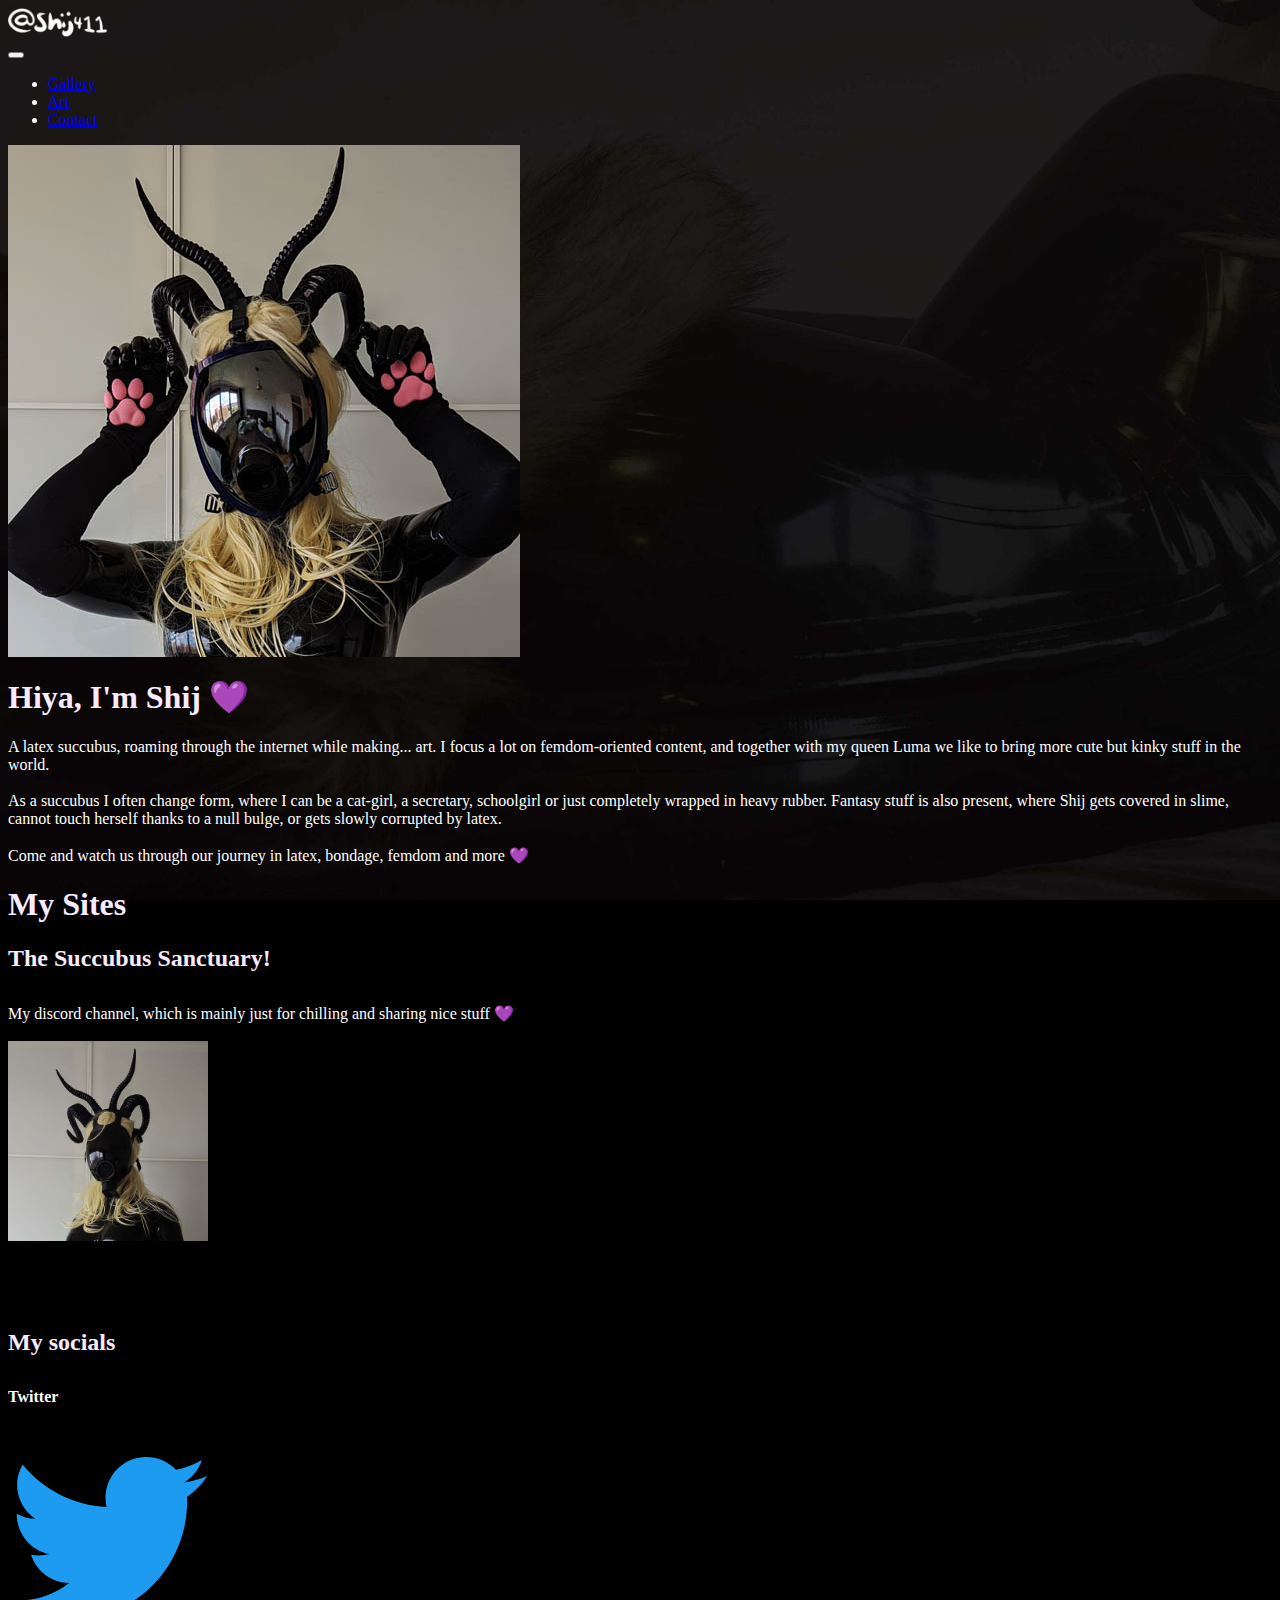
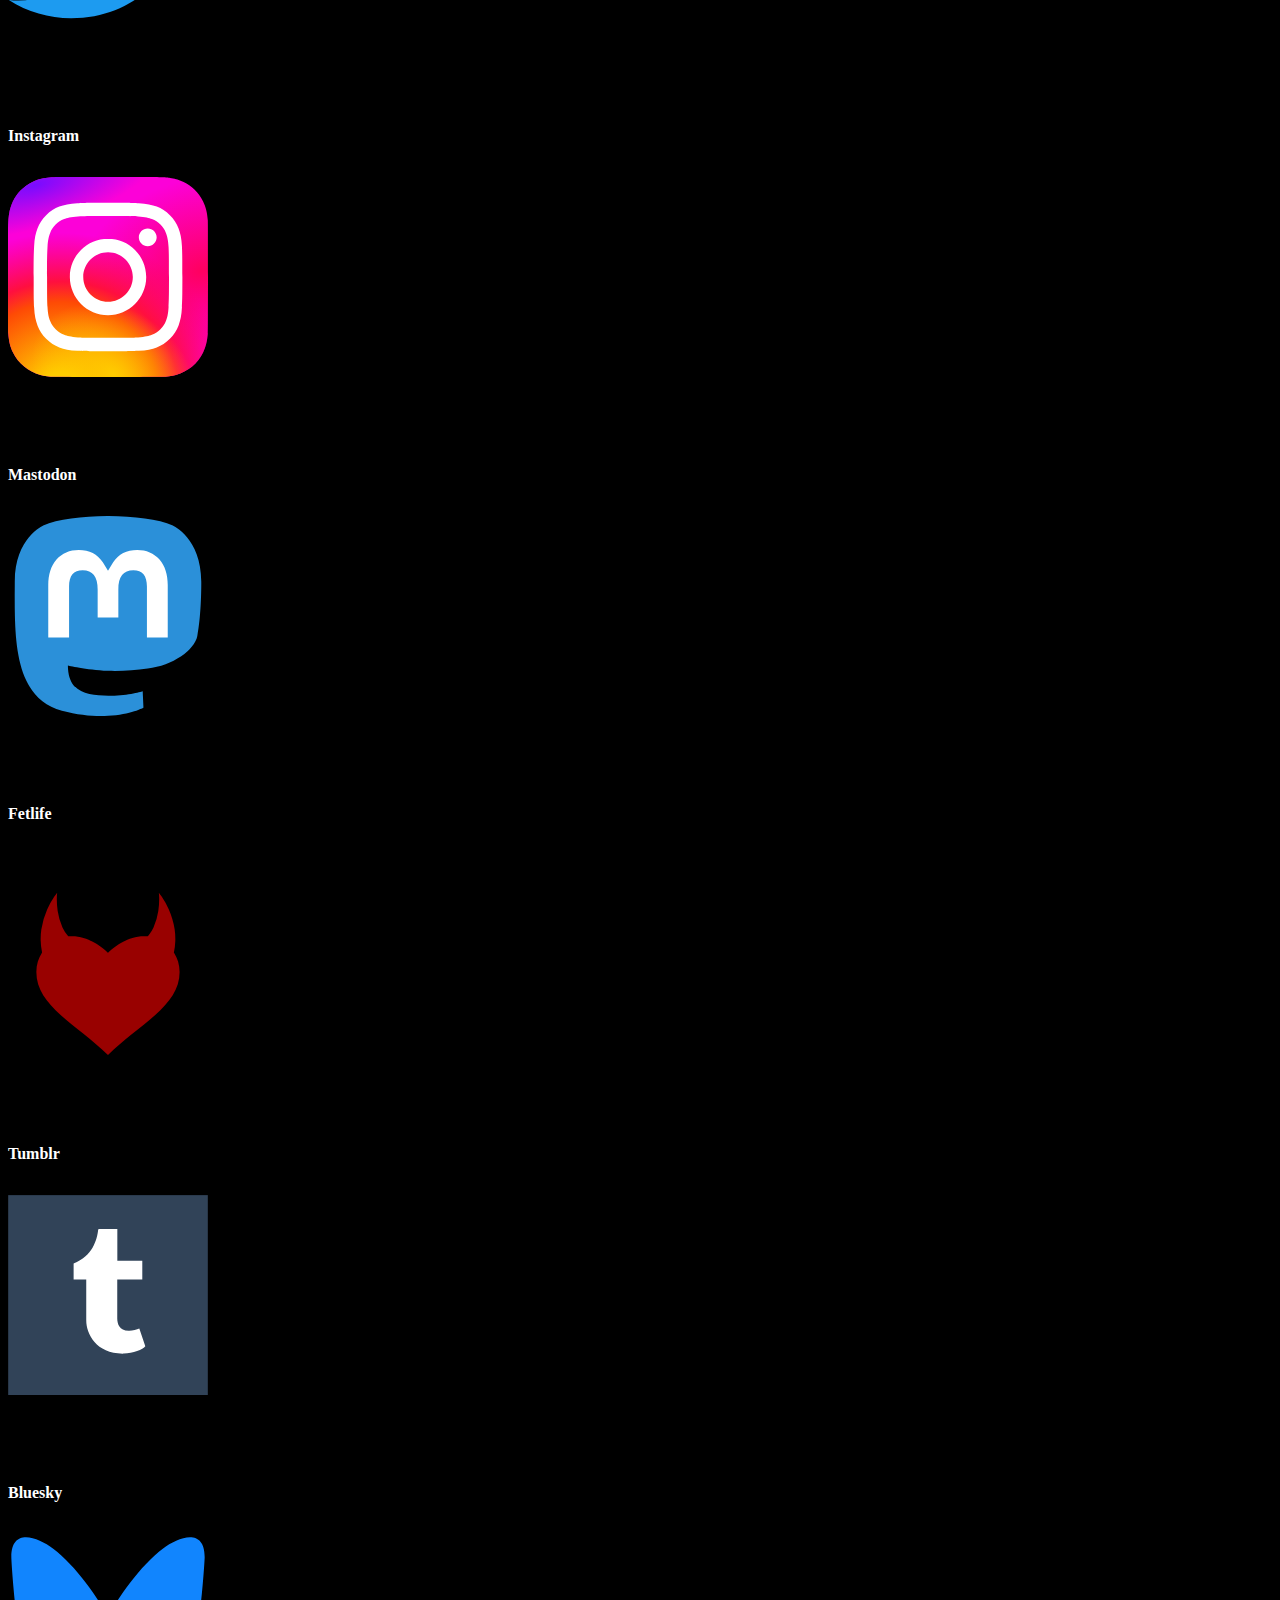
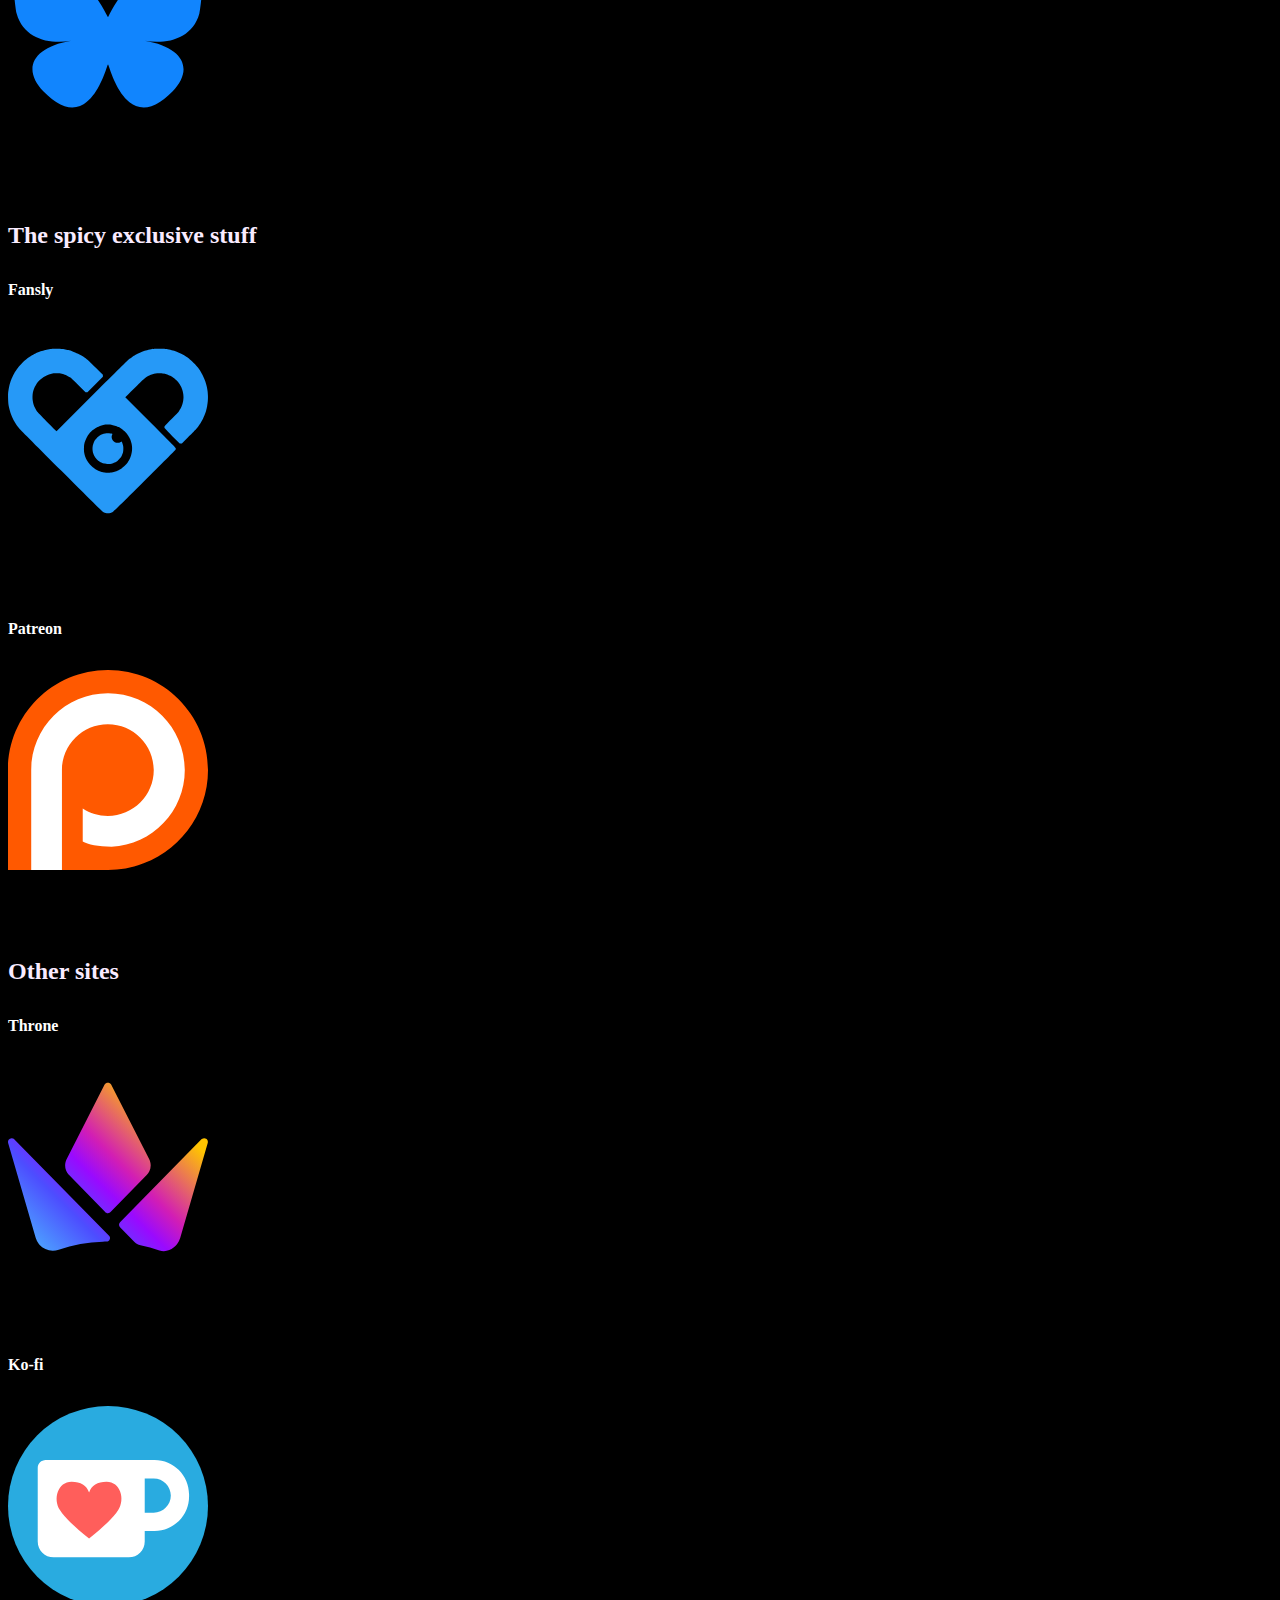
<file: index.html>
<!DOCTYPE html>
<html lang="en">

<head>
    <link href="https://cdn.jsdelivr.net/npm/bootstrap@5.2.3/dist/css/bootstrap.min.css" rel="stylesheet"
          integrity="sha384-rbsA2VBKQhggwzxH7pPCaAqO46MgnOM80zW1RWuH61DGLwZJEdK2Kadq2F9CUG65" crossorigin="anonymous">

    <link rel="stylesheet" href="Shij.css">

    <meta charset="UTF-8">
    <meta http-equiv="X-UA-Compatible" content="IE=edge">
    <meta name="viewport" content="width=device-width, initial-scale=1.0">

    <title>Shij411</title>
    <link rel="icon" type="image/x-icon" href="/logos/black_heart.ico">

</head>


<body>
<script src="https://cdn.jsdelivr.net/npm/bootstrap@5.2.3/dist/js/bootstrap.bundle.min.js"
        integrity="sha384-kenU1KFdBIe4zVF0s0G1M5b4hcpxyD9F7jL+jjXkk+Q2h455rYXK/7HAuoJl+0I4"
        crossorigin="anonymous"></script>

<nav class="navbar navbar-dark navbar-expand-lg bg-dark ">
    <script src="banner.js"></script>
</nav>

<div class="container my-4 ">
    <div class="row justify-content-center">
        <div class="col-lg mb-lg-4">
            <img src="images/avatar2.jpg" class="img-fluid" alt="" srcset="">
        </div>
        <div class="col-lg mx-2 align-self-center">
            <div class="my-3">
                <h1 class="text-center">Hiya, I'm Shij 💜</h1>
                <p>A latex succubus, roaming through the internet while making... art. I focus a lot on femdom-oriented
                    content, and together with my queen Luma we like to bring more cute but kinky stuff in the world.
                    <br><br>
                    As a succubus I often change form, where I can be a cat-girl, a secretary, schoolgirl or just
                    completely wrapped in heavy rubber. Fantasy stuff is also present, where Shij gets covered in slime,
                    cannot touch herself thanks to a null bulge, or gets slowly corrupted by latex.
                    <br><br>
                    Come and watch us through our journey in latex, bondage, femdom and more 💜
                </p>
            </div>
        </div>
    </div>
</div>

<!-- Inside the container created above -->
<div class="container my-4">
    <div class="text-center mb-4">
        <h1>My Sites</h1>
    </div>


    <!-- Other sites -->
    <div class="row ">
        <div class="col">
            <div class="text-center">
                <h2>The Succubus Sanctuary!</h2>
            </div>
        </div>
    </div>
    <div class="row ">
        <!-- CuriousCat -->
        <div class="col">
            <div class="text-center">
                My discord channel, which is mainly just for chilling and sharing nice stuff 💜
                <br>
                <br>
                <a href="https://discord.gg/SXWU5YDfgE"><img src="images/avatar.jpg" class="img200" alt="" srcset=""></a>
            </div>
        </div>
    </div>

    <!-- Socials -->
    <div class="row ">
        <div class="col">
            <div class="text-center">
                <h2>My socials</h2>
            </div>
        </div>
    </div>
    <div class="row ">

        <div class="row ">
        <!-- Twitter -->
            <div class="col">
                <div class="text-center">
                    <h4>Twitter</h4>
                    <a href="https://twitter.com/Shij411"><img src="logos/twitter.svg" class="img200" alt="" srcset=""></a>
                </div>
            </div>
            <!-- Instagram -->
            <div class="col">
                <div class="text-center">
                    <h4>Instagram</h4>
                    <a href="https://instagram.com/Shij411"><img src="logos/instagram.svg" class="img200" alt="" srcset=""></a>
                </div>
            </div>
            <!-- Mastodon -->
            <div class="col">
                <div class="text-center">
                    <h4>Mastodon</h4>
                    <a href="https://rubber.social/@Shij411"><img src="logos/mastodon.svg" class="img200" alt="" srcset=""></a>
                </div>
            </div>
            <!-- Fetlife -->
            <div class="col">
                <div class="text-center">
                    <h4>Fetlife</h4>
                    <a href="https://fetlife.com/users/12090172"><img src="logos/fetlife.svg" class="img200" alt="" srcset=""></a>
                </div>
            </div>
        </div>
        <div class="row ">
            <!-- Tumblr -->
            <div class="col">
                <div class="text-center">
                    <h4>Tumblr</h4>
                    <a href="https://www.tumblr.com/shij411"><img src="logos/Tumblr.svg" class="img200" alt="" srcset=""></a>
                </div>
            </div>
            <!-- BlueSky -->
            <div class="col">
                <div class="text-center">
                    <h4>Bluesky</h4>
                    <a href="https://bsky.app/profile/shij411.bsky.social"><img src="logos/bluesky.svg" class="img200" alt="" srcset=""></a>
                </div>
            </div>
        </div>
    </div>

    <!-- Spicy sites -->
    <div class="row ">
        <div class="col">
            <div class="text-center">
                <h2>The spicy exclusive stuff</h2>
            </div>
        </div>
    </div>
    <div class="row ">
        <!-- Fansly -->
        <div class="col">
            <div class="text-center">
                <h4>Fansly</h4>
                <a href="https://fansly.com/Shij411"><img src="logos/fansly.svg" class="img200" alt="" srcset=""></a>
            </div>
        </div>
        <!-- Patreon -->
        <div class="col">
            <div class="text-center">
                <h4>Patreon</h4>
                <a href="https://patreon.com/Shij"><img src="logos/patreon.svg" class="img200" alt="" srcset=""></a>
            </div>
        </div>
    </div>

    <!-- Other sites -->
    <div class="row ">
        <div class="col">
            <div class="text-center">
                <h2>Other sites</h2>
            </div>
        </div>
    </div>
    <div class="row ">
        <!-- Throne -->
        <div class="col">
            <div class="text-center">
                <h4>Throne</h4>
                <a href="https://throne.com/shij411/wishlist"><img src="logos/Throne.svg" class="img200" alt="" srcset=""></a>
            </div>
        </div>
        <!-- Kofi -->
        <div class="col">
            <div class="text-center">
                <h4>Ko-fi</h4>
                <a href="https://ko-fi.com/shij_411"><img src="logos/kofi.svg" class="img200" alt="" srcset=""></a>
            </div>
        </div>
    </div>
</div>
</body>
</html>
</file>
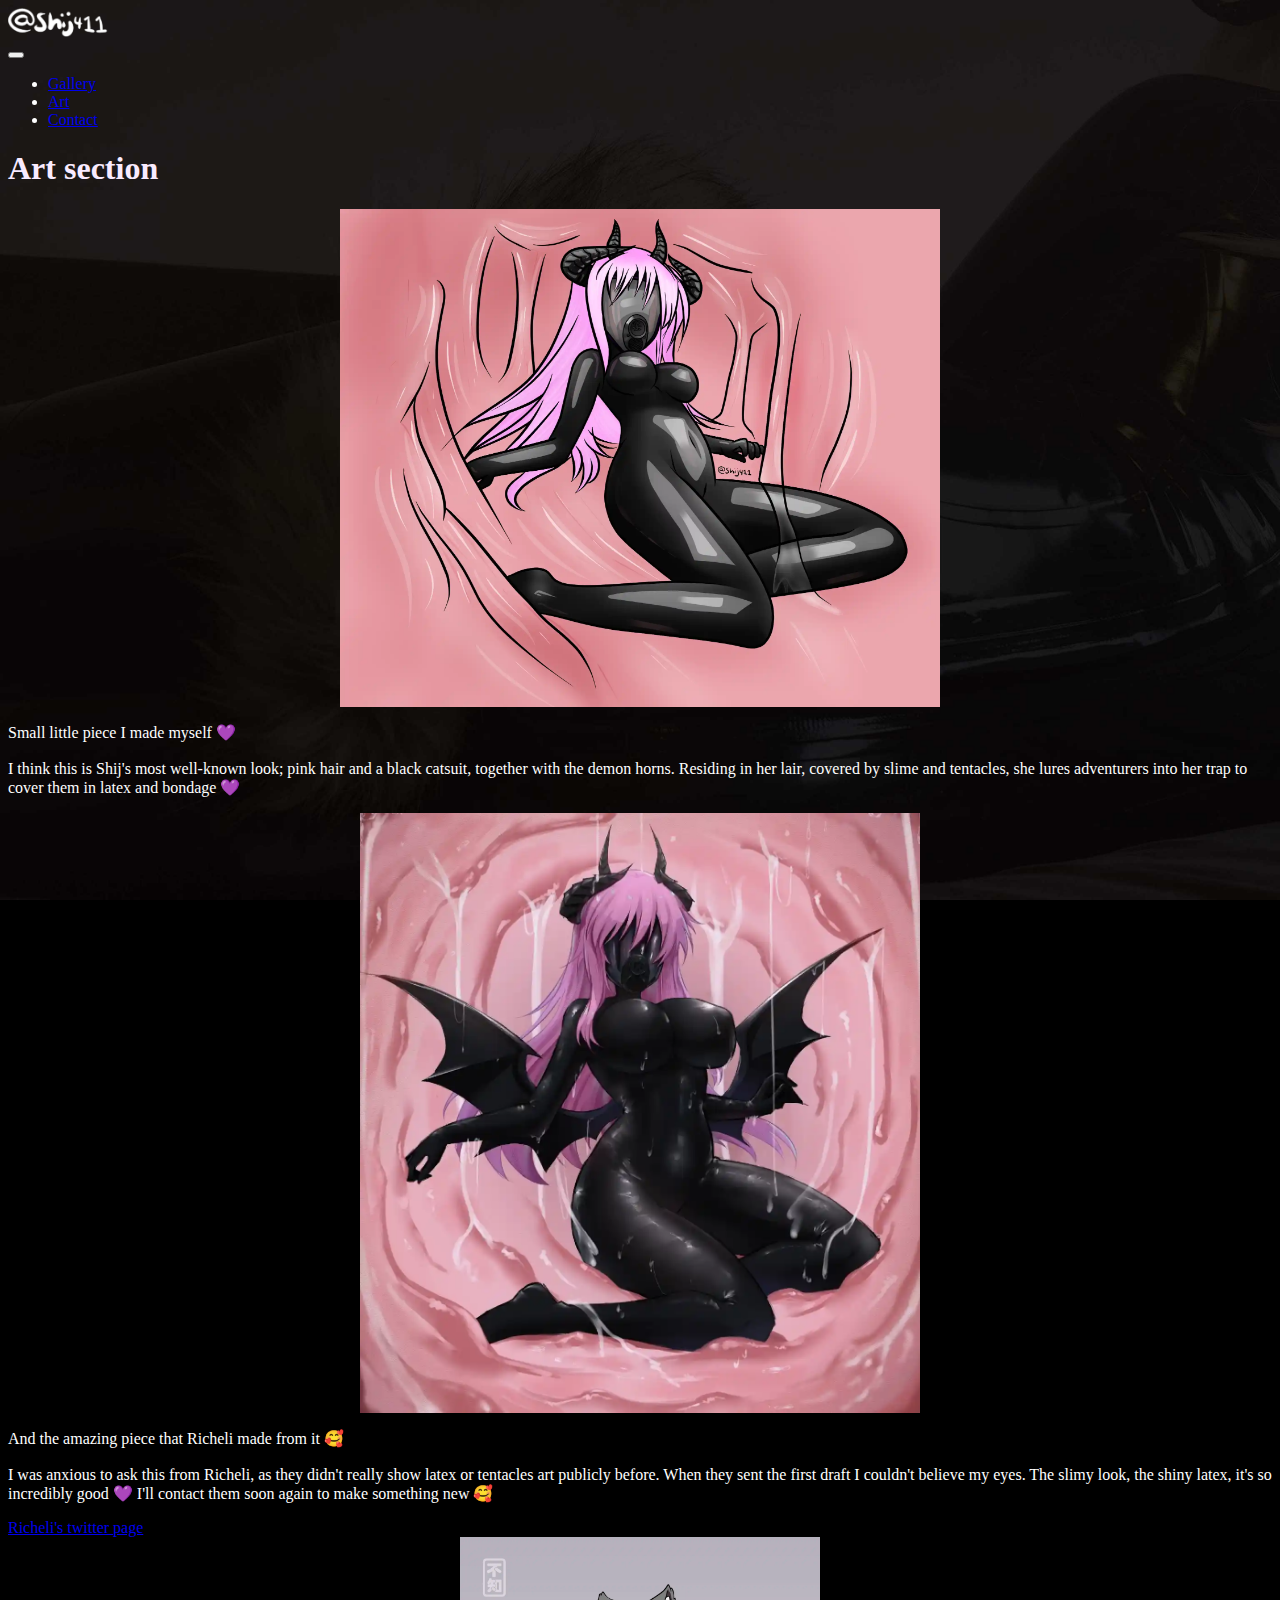
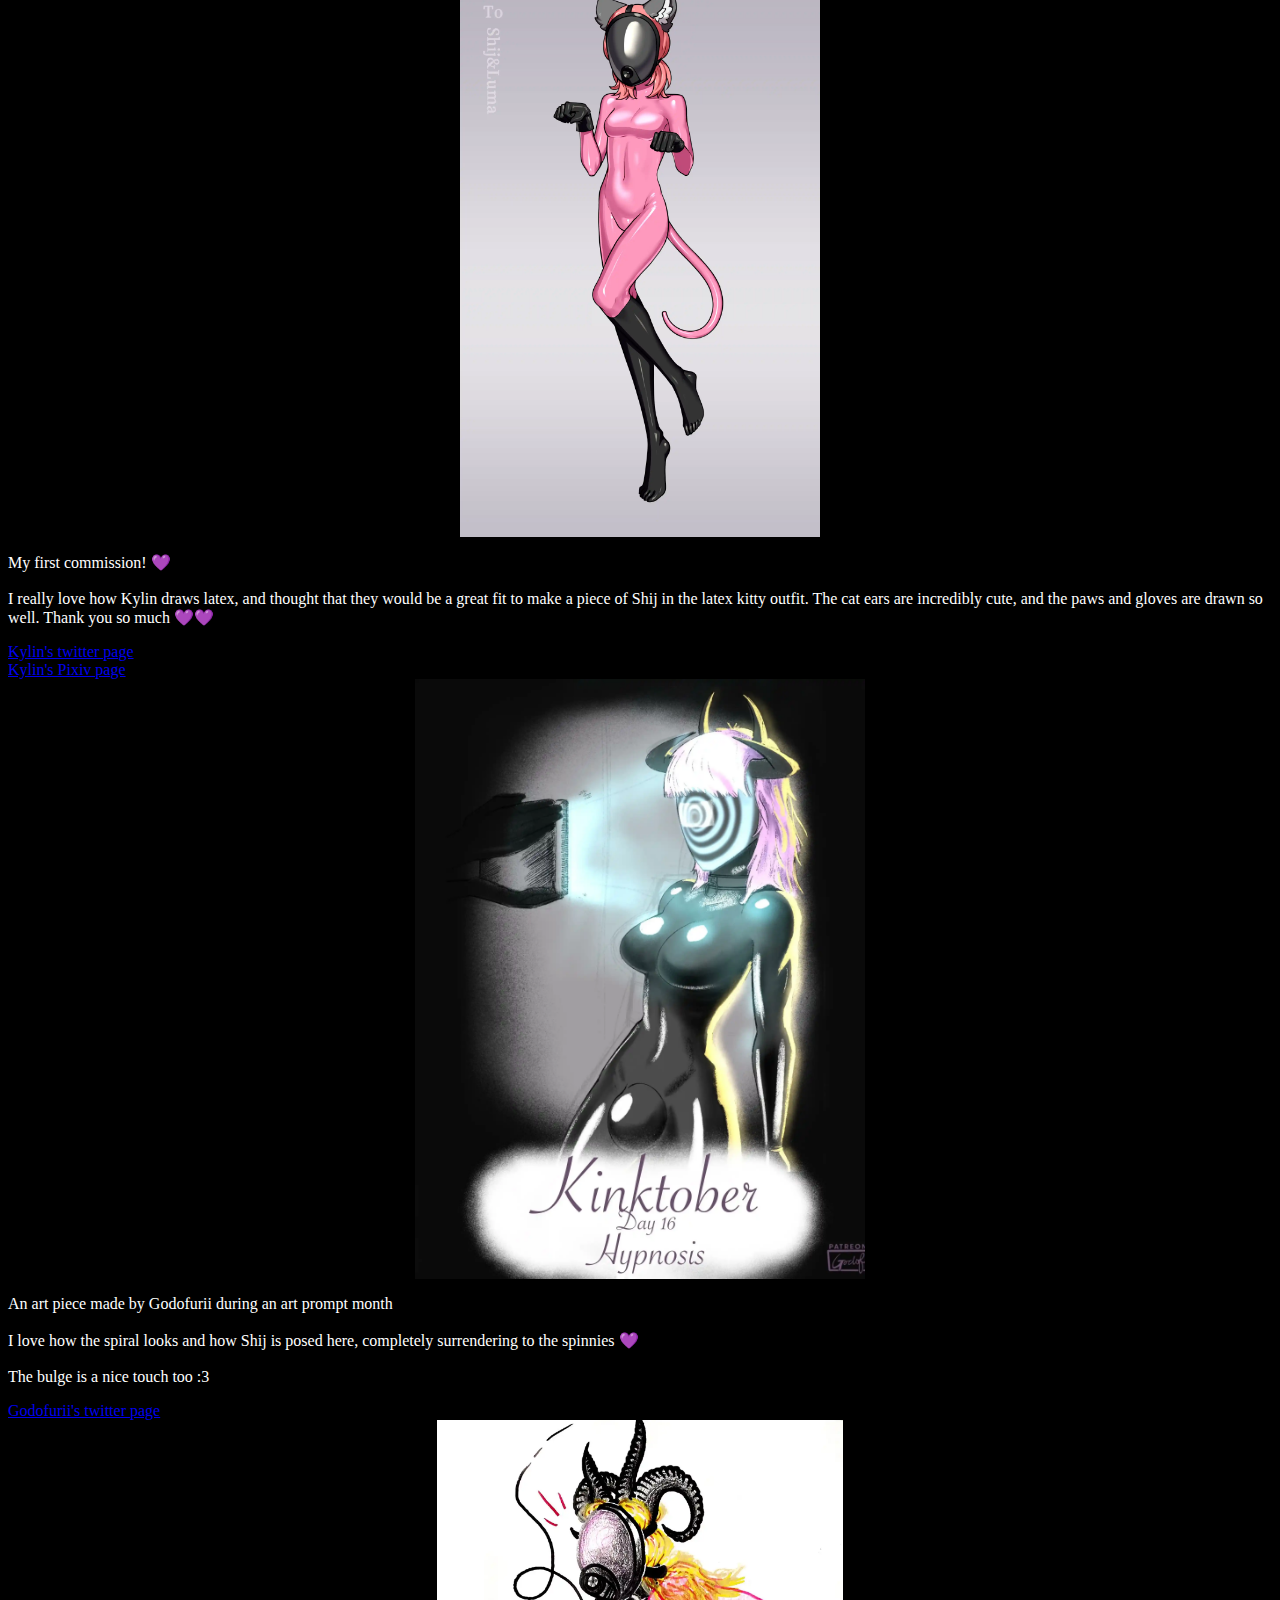
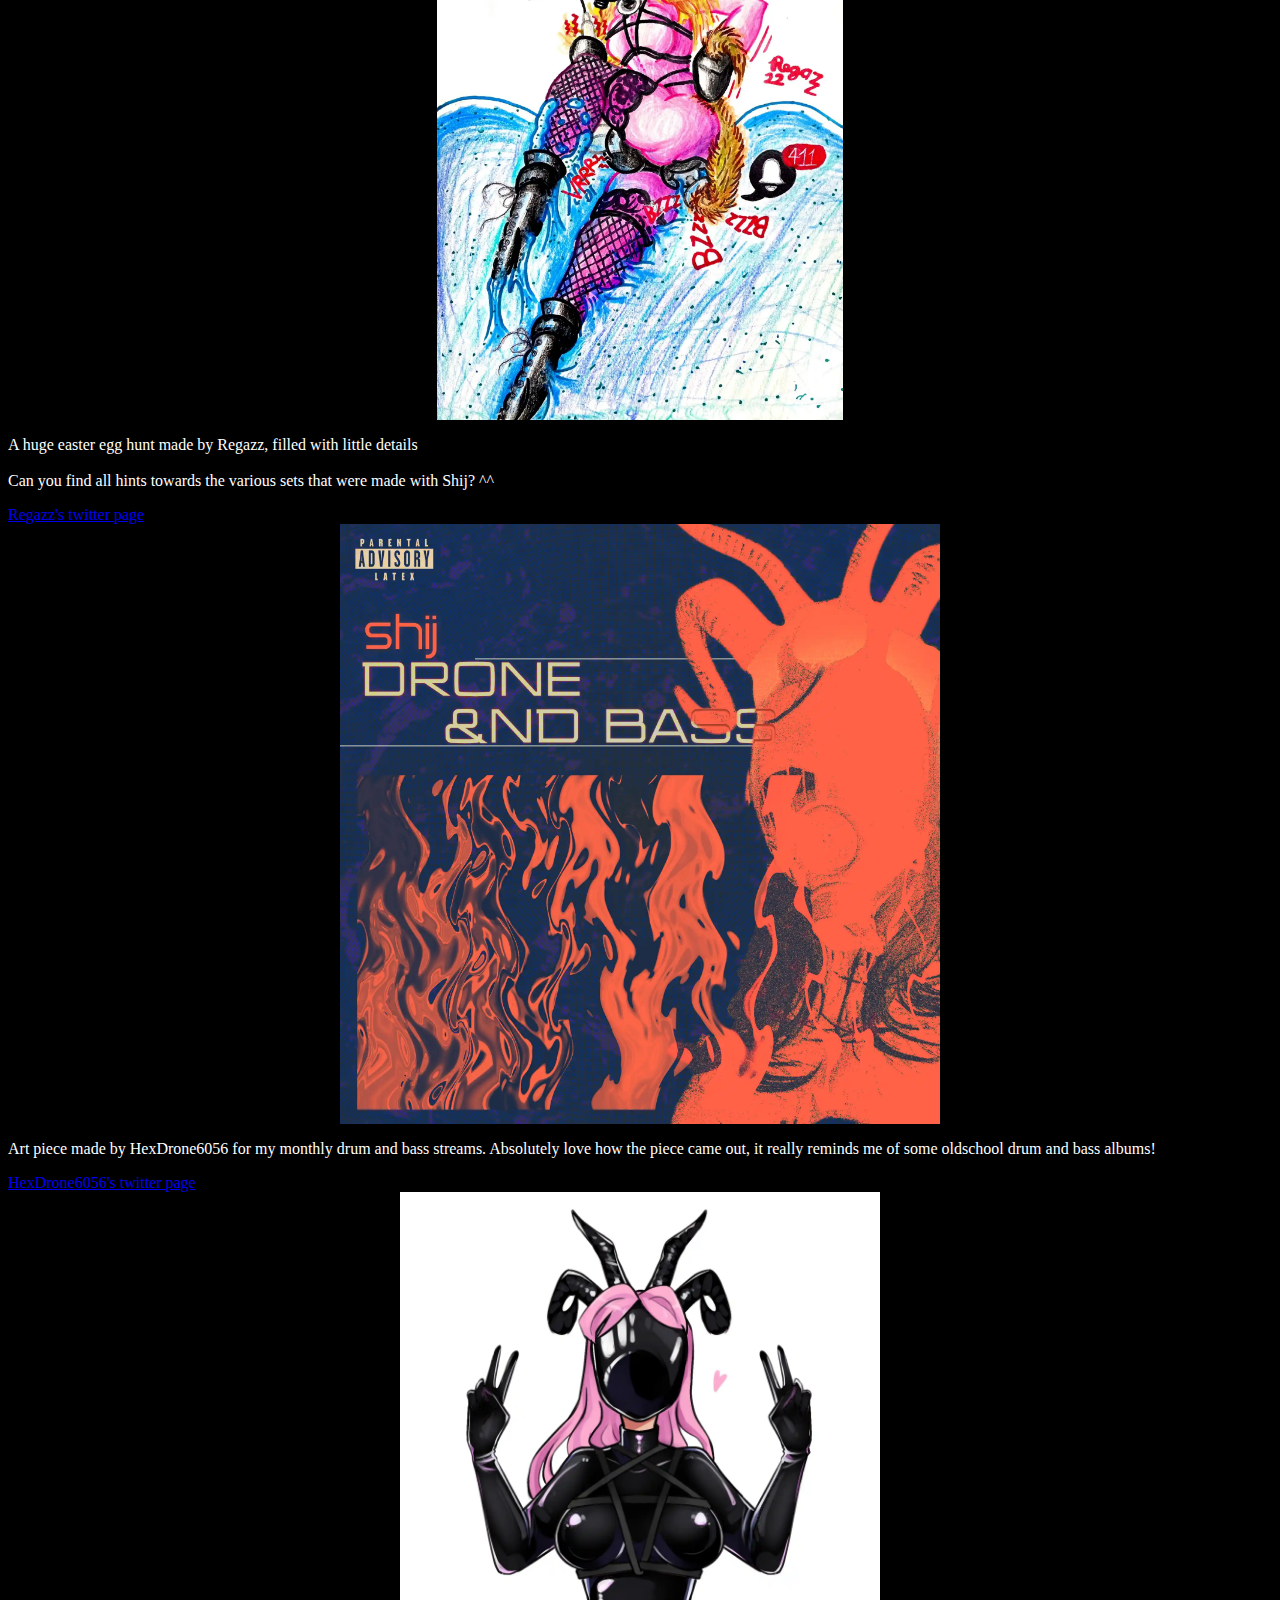
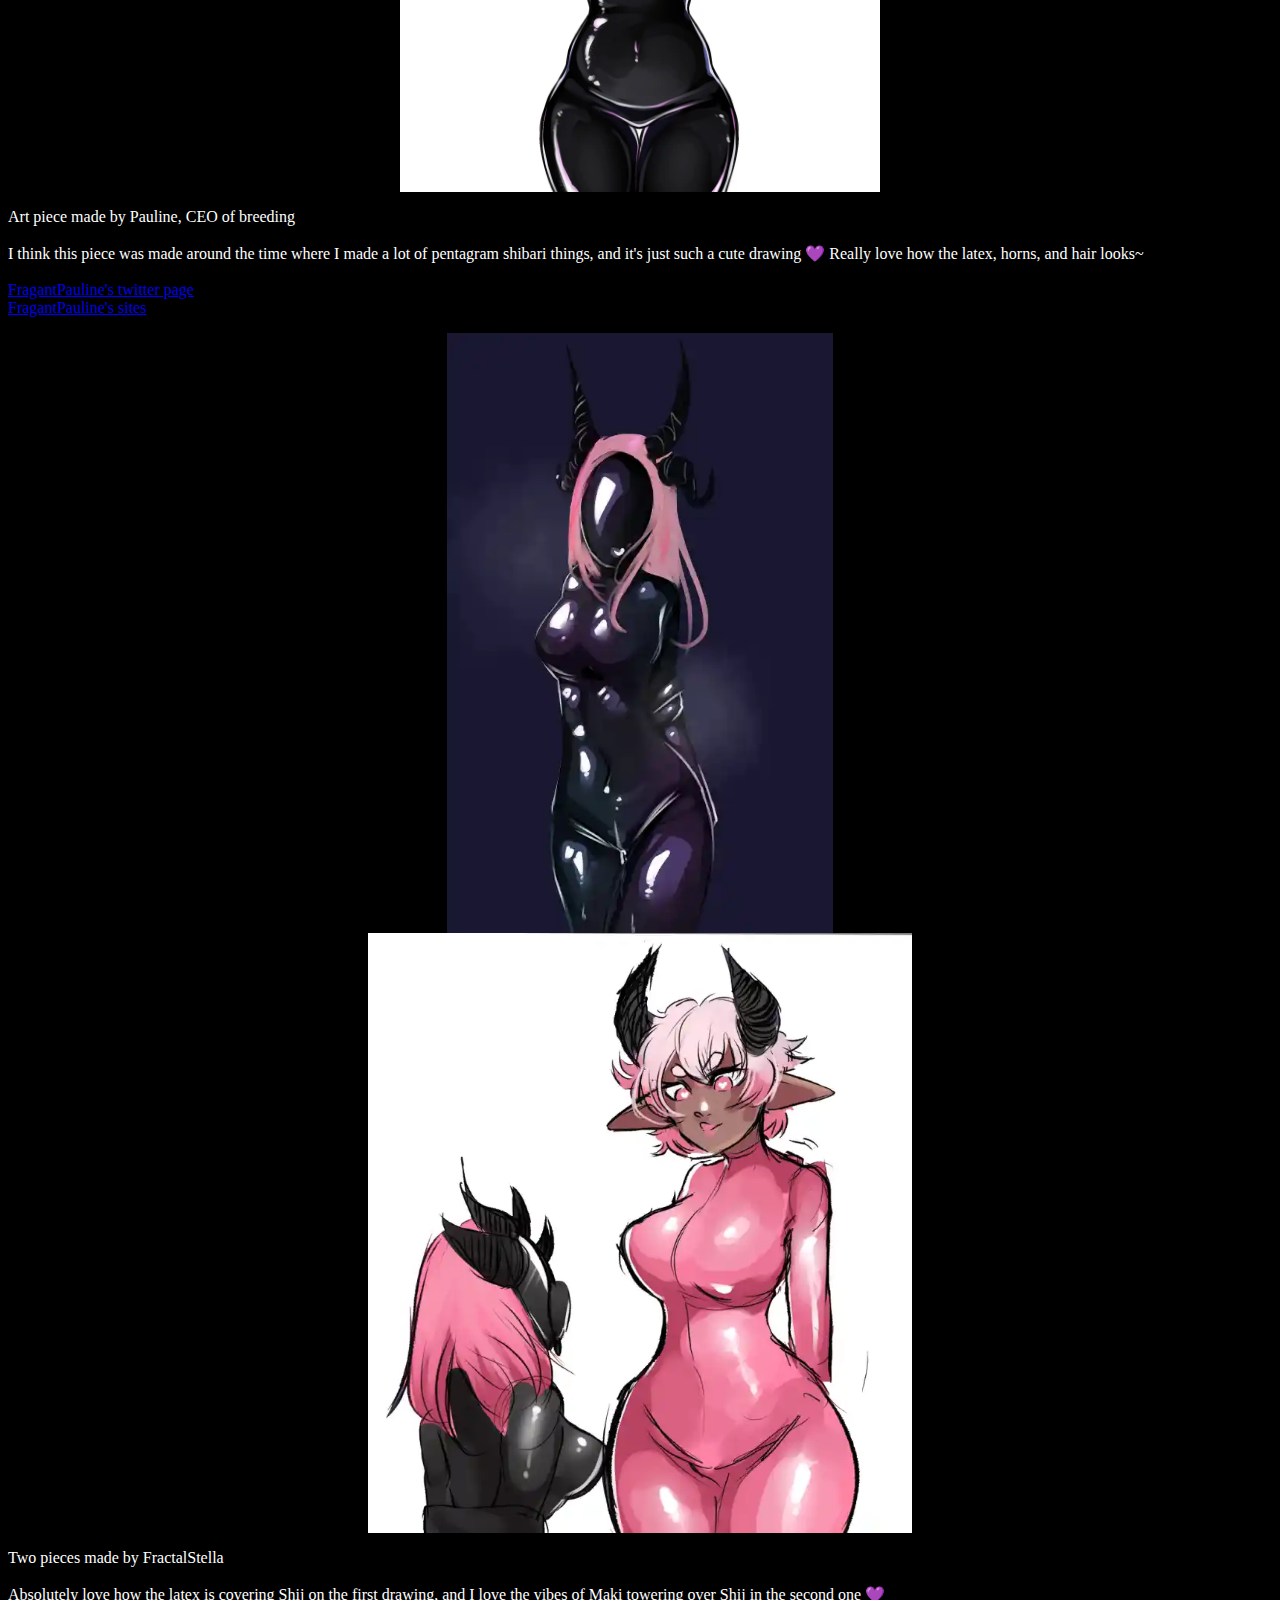
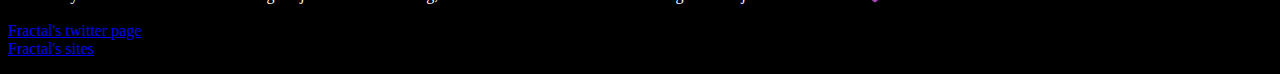
<file: art.html>
<!DOCTYPE html>
<html lang="en">

<head>
    <link href="https://cdn.jsdelivr.net/npm/bootstrap@5.2.3/dist/css/bootstrap.min.css" rel="stylesheet"
          integrity="sha384-rbsA2VBKQhggwzxH7pPCaAqO46MgnOM80zW1RWuH61DGLwZJEdK2Kadq2F9CUG65" crossorigin="anonymous">

    <link rel="stylesheet" href="Shij.css">

    <meta charset="UTF-8">
    <meta http-equiv="X-UA-Compatible" content="IE=edge">
    <meta name="viewport" content="width=device-width, initial-scale=1.0">

    <title>Shij411</title>
    <link rel="icon" type="image/x-icon" href="/logos/black_heart.ico">

</head>


<body>
<script src="https://cdn.jsdelivr.net/npm/bootstrap@5.2.3/dist/js/bootstrap.bundle.min.js"
        integrity="sha384-kenU1KFdBIe4zVF0s0G1M5b4hcpxyD9F7jL+jjXkk+Q2h455rYXK/7HAuoJl+0I4"
        crossorigin="anonymous"></script>

<nav class="navbar navbar-dark navbar-expand-lg bg-dark ">
    <script src="banner.js"></script>
</nav>

<div class="container my-4 ">
    <div class="row justify-content-center">
        <div class="col-lg mx-2 align-self-center">
            <div class="my-3">
                <h1 class="text-center">Art section</h1>
            </div>
        </div>
    </div>
</div>

<div class="container my-4 ">
    <row>
        <div class="row justify-content-center">
            <div class="col-lg mb-lg-4">
                <img src="art/demoness.webp" class="art" alt="" srcset="">
            </div>
            <div class="col-lg mx-2 align-self-center">
                <div class="my-3">
                    <p>Small little piece I made myself 💜
                        <br><br>
                        I think this is Shij's most well-known look; pink hair and a black catsuit, together with the
                        demon horns. Residing in her lair, covered by slime and tentacles, she lures adventurers into
                        her trap to cover them in latex and bondage 💜
                    </p>
                </div>
            </div>
        </div>
    </row>
    <row>
        <div class="row justify-content-center">
            <div class="col-lg mb-lg-4">
                <img src="art/richeli.webp" class="art" alt="" srcset="">
            </div>
            <div class="col-lg mx-2 align-self-center">
                <div class="my-3">
                    <p>And the amazing piece that Richeli made from it 🥰
                        <br><br>
                        I was anxious to ask this from Richeli, as they didn't really show latex or tentacles art publicly
                        before. When they sent the first draft I couldn't believe my eyes. The slimy look, the shiny latex,
                        it's so incredibly good 💜

                        I'll contact them soon again to make something new 🥰
                    </p>

                    <a href="https://x.com/Richeli_159">Richeli's twitter page</a><br>
                </div>
            </div>
        </div>
    </row>
    <row>
        <div class="row justify-content-center">
            <div class="col-lg mb-lg-4">
                <img src="art/Kylin_Wang_CN.webp" class="art" alt="" srcset="">
            </div>
            <div class="col-lg mx-2 align-self-center">
                <div class="my-3">
                    <p>My first commission! 💜
                        <br><br>
                        I really love how Kylin draws latex, and thought that they would be a great fit to make a piece
                        of Shij in the latex kitty outfit. The cat ears are incredibly cute, and the paws and gloves are
                        drawn so well. Thank you so much 💜💜
                    </p>

                    <a href="https://twitter.com/Kylin_Wang_CN">Kylin's twitter page</a><br>
                    <a href="https://www.pixiv.net/en/users/13287321">Kylin's Pixiv page</a>
                </div>
            </div>
        </div>
    </row>
    <row>
        <div class="row justify-content-center">
            <div class="col-lg mb-lg-4">
                <img src="art/godofurii.webp" class="art" alt="" srcset="">
            </div>
            <div class="col-lg mx-2 align-self-center">
                <div class="my-3">
                    <p>An art piece made by Godofurii during an art prompt month
                        <br><br>
                        I love how the spiral looks and how Shij is posed here, completely surrendering to the spinnies 💜
                        <br><br>
                        The bulge is a nice touch too :3
                    </p>

                    <a href="https://twitter.com/Godofurii">Godofurii's twitter page</a><br>
                </div>
            </div>
        </div>
    </row>
    <row>
        <div class="row justify-content-center">
            <div class="col-lg mb-lg-4">
                <img src="art/Regazz.webp" class="art" alt="" srcset="">
            </div>
            <div class="col-lg mx-2 align-self-center">
                <div class="my-3">
                    <p>A huge easter egg hunt made by Regazz, filled with little details
                        <br><br>
                        Can you find all hints towards the various sets that were made with Shij? ^^
                    </p>

                    <a href="https://twitter.com/pervnamedRegazz">Regazz's twitter page</a><br>
                </div>
            </div>
        </div>
    </row>
    <row>
        <div class="row justify-content-center">
            <div class="col-lg mb-lg-4">
                <img src="art/saio.webp" class="art" alt="" srcset="">
            </div>
            <div class="col-lg mx-2 align-self-center">
                <div class="my-3">
                    <p>Art piece made by HexDrone6056 for my monthly drum and bass streams. Absolutely love how the
                        piece came out, it really reminds me of some oldschool drum and bass albums!
                    </p>

                    <a href="https://twitter.com/HexDrone6056">HexDrone6056's twitter page</a>
                </div>
            </div>
        </div>
    </row>
    <row>
        <div class="row justify-content-center">
            <div class="col-lg mb-lg-4">
                <img src="art/pauline.webp" class="art" alt="" srcset="">
            </div>
            <div class="col-lg mx-2 align-self-center">
                <div class="my-3">
                    <p>Art piece made by Pauline, CEO of breeding
                        <br><br>
                        I think this piece was made around the time where I made a lot of pentagram shibari things, and
                        it's just such a cute drawing 💜 Really love how the latex, horns, and hair looks~
                        <br><br>
                        <a href="https://twitter.com/FragantPauline">FragantPauline's twitter page</a>
                        <br>
                        <a href="https://katsis.uwu.ai/">FragantPauline's sites</a>
                    </p>
                </div>
            </div>
        </div>
    </row>
    <row>
        <div class="row justify-content-center">
            <div class="col-lg mb-lg-4">
                <img src="art/fractal1.webp" class="art" alt="" srcset="">
            </div>
            <div class="col-lg mb-lg-4">
                <img src="art/fractal2.webp" class="art" alt="" srcset="">
            </div>
            <div class="col-lg mx-2 align-self-center">
                <div class="my-3">
                    <p>Two pieces made by FractalStella
                        <br><br>
                        Absolutely love how the latex is covering Shij on the first drawing, and I love the vibes of Maki
                        towering over Shij in the second one 💜
                        <br><br>
                        <a href="https://twitter.com/FractalStella">Fractal's twitter page</a>
                        <br>
                        <a href="https://katsis.uwu.ai/">Fractal's sites</a>
                    </p>
                </div>
            </div>
        </div>
    </row>
</div>
</body>
</html>
</file>
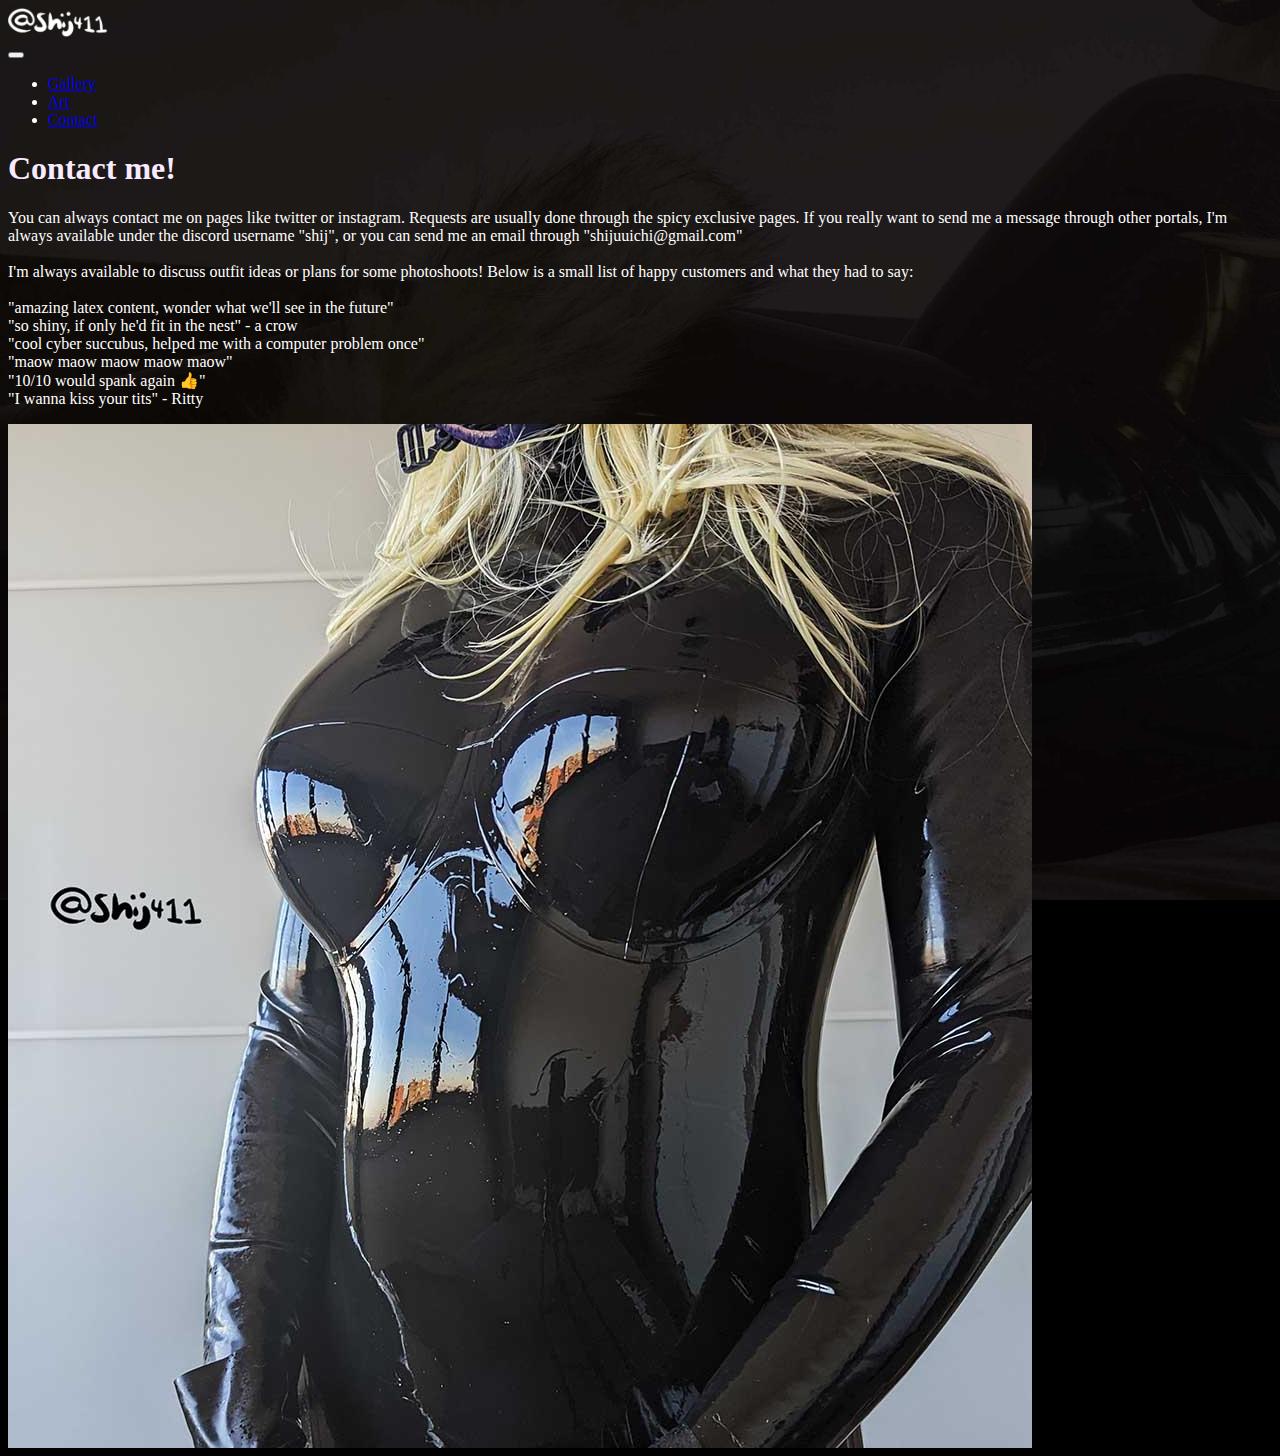
<file: Contact.html>
<!DOCTYPE html>
<html lang="en">

<head>
    <link href="https://cdn.jsdelivr.net/npm/bootstrap@5.2.3/dist/css/bootstrap.min.css" rel="stylesheet"
          integrity="sha384-rbsA2VBKQhggwzxH7pPCaAqO46MgnOM80zW1RWuH61DGLwZJEdK2Kadq2F9CUG65" crossorigin="anonymous">

    <link rel="stylesheet" href="Shij.css">

    <meta charset="UTF-8">
    <meta http-equiv="X-UA-Compatible" content="IE=edge">
    <meta name="viewport" content="width=device-width, initial-scale=1.0">

    <title>Shij411</title>

</head>


<body>
<script src="https://cdn.jsdelivr.net/npm/bootstrap@5.2.3/dist/js/bootstrap.bundle.min.js"
        integrity="sha384-kenU1KFdBIe4zVF0s0G1M5b4hcpxyD9F7jL+jjXkk+Q2h455rYXK/7HAuoJl+0I4"
        crossorigin="anonymous"></script>

<nav class="navbar navbar-dark navbar-expand-lg bg-dark ">
    <script src="banner.js"></script>
</nav>

<div class="container my-4 ">
    <div class="row justify-content-center">
        <div class="col-lg mx-2 align-self-center">
            <div class="my-3">
                <h1 class="text-center">Contact me!</h1>
                <p>You can always contact me on pages like twitter or instagram. Requests are usually done through the
                    spicy exclusive pages. If you really want to send me a message through other portals, I'm always
                    available under the discord username "shij", or you can send me an email through
                    "shijuuichi@gmail.com"
                    <br><br>
                    I'm always available to discuss outfit ideas or plans for some photoshoots! Below is a small list of
                    happy customers and what they had to say:
                    <br><br>
                    "amazing latex content, wonder what we'll see in the future"<br>
                    "so shiny, if only he'd fit in the nest" - a crow<br>
                    "cool cyber succubus, helped me with a computer problem once"<br>
                    "maow maow maow maow maow"<br>
                    "10/10 would spank again 👍"<br>
                    "I wanna kiss your tits" - Ritty
                </p>
            </div>
        </div>
        <div class="col-lg mb-lg-4">
            <img src="images/Contact.jpg" class="img-fluid" alt="" srcset="">
        </div>
    </div>
</div>
</file>
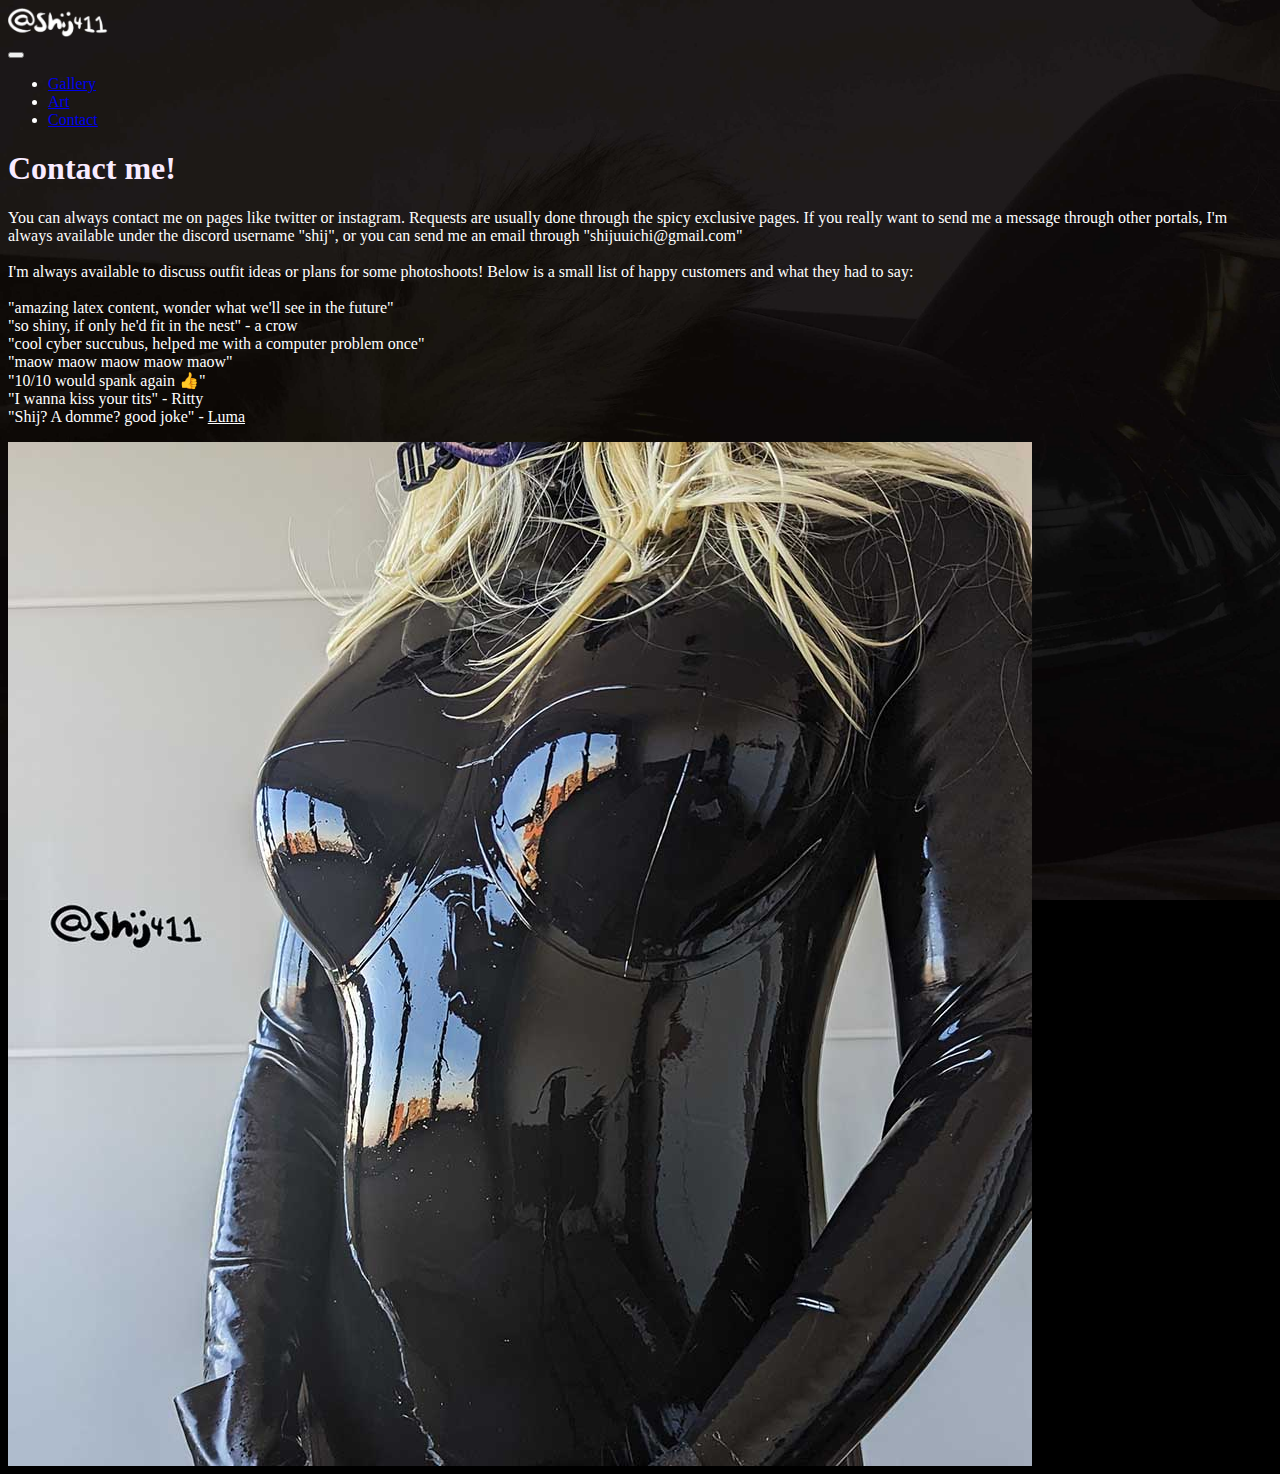
<file: contact.html>
<!DOCTYPE html>
<html lang="en">

<head>
    <link href="https://cdn.jsdelivr.net/npm/bootstrap@5.2.3/dist/css/bootstrap.min.css" rel="stylesheet"
          integrity="sha384-rbsA2VBKQhggwzxH7pPCaAqO46MgnOM80zW1RWuH61DGLwZJEdK2Kadq2F9CUG65" crossorigin="anonymous">

    <link rel="stylesheet" href="Shij.css">

    <meta charset="UTF-8">
    <meta http-equiv="X-UA-Compatible" content="IE=edge">
    <meta name="viewport" content="width=device-width, initial-scale=1.0">

    <title>Shij411</title>
    <link rel="icon" type="image/x-icon" href="/logos/black_heart.ico">

</head>


<body>
<script src="https://cdn.jsdelivr.net/npm/bootstrap@5.2.3/dist/js/bootstrap.bundle.min.js"
        integrity="sha384-kenU1KFdBIe4zVF0s0G1M5b4hcpxyD9F7jL+jjXkk+Q2h455rYXK/7HAuoJl+0I4"
        crossorigin="anonymous"></script>

<nav class="navbar navbar-dark navbar-expand-lg bg-dark ">
    <script src="banner.js"></script>
</nav>

<div class="container my-4 ">
    <div class="row justify-content-center">
        <div class="col-lg mx-2 align-self-center">
            <div class="my-3">
                <h1 class="text-center">Contact me!</h1>
                <p>You can always contact me on pages like twitter or instagram. Requests are usually done through the
                    spicy exclusive pages. If you really want to send me a message through other portals, I'm always
                    available under the discord username "shij", or you can send me an email through
                    "shijuuichi@gmail.com"
                    <br><br>
                    I'm always available to discuss outfit ideas or plans for some photoshoots! Below is a small list of
                    happy customers and what they had to say:
                    <br><br>
                    "amazing latex content, wonder what we'll see in the future"<br>
                    "so shiny, if only he'd fit in the nest" - a crow<br>
                    "cool cyber succubus, helped me with a computer problem once"<br>
                    "maow maow maow maow maow"<br>
                    "10/10 would spank again 👍"<br>
                    "I wanna kiss your tits" - Ritty<br>
                    "Shij? A domme? good joke" - <a style="color: white" href="luma.html">Luma</a>
                </p>
            </div>
        </div>
        <div class="col-lg mb-lg-4">
            <img src="images/contact.jpg" class="img-fluid" alt="" srcset="">
        </div>
    </div>
</div>
</file>
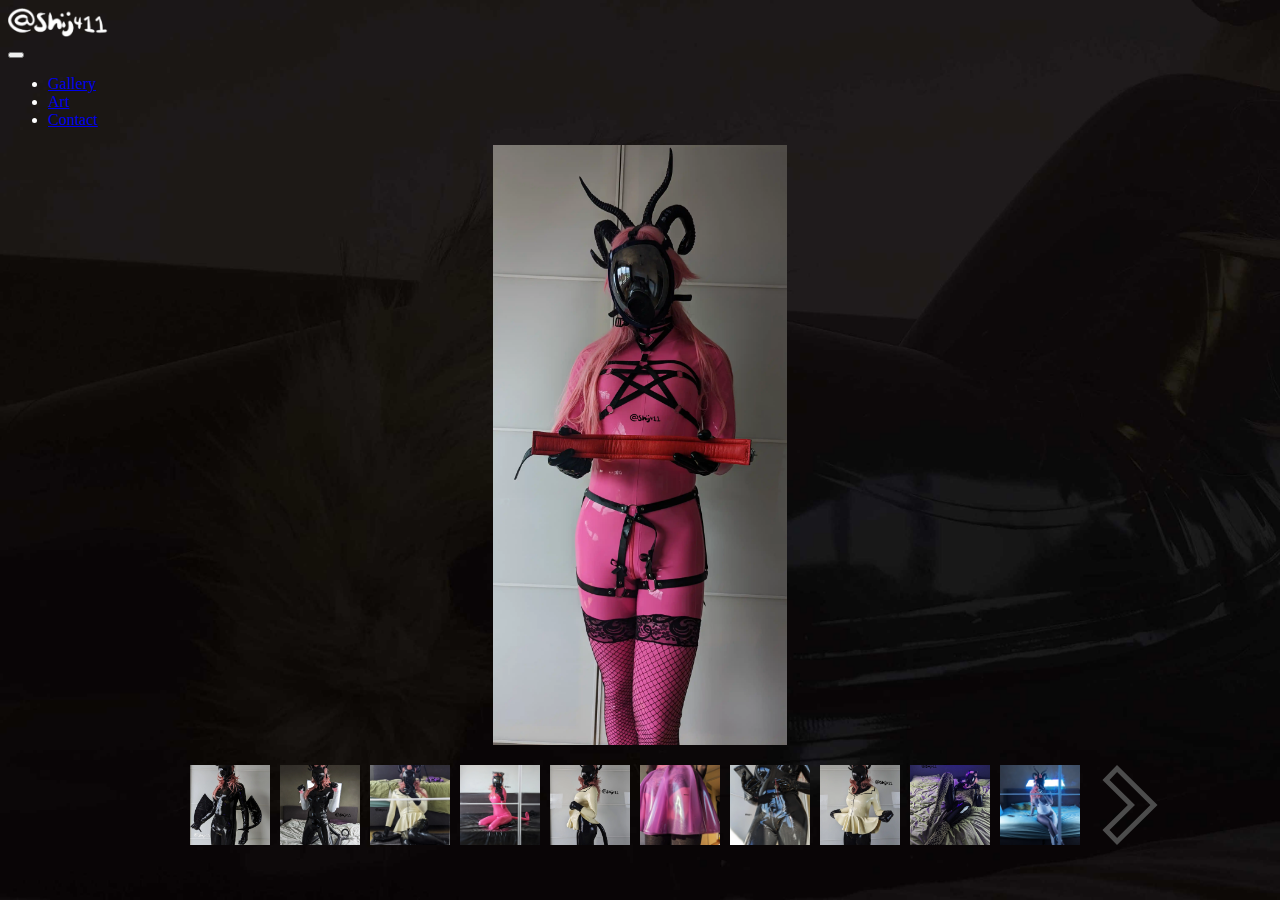
<file: gallery.html>
<!DOCTYPE html>
<html lang="en">

<head>
    <link href="https://cdn.jsdelivr.net/npm/bootstrap@5.2.3/dist/css/bootstrap.min.css" rel="stylesheet"
          integrity="sha384-rbsA2VBKQhggwzxH7pPCaAqO46MgnOM80zW1RWuH61DGLwZJEdK2Kadq2F9CUG65" crossorigin="anonymous">

    <link rel="stylesheet" href="Shij.css">

    <meta charset="UTF-8">
    <meta http-equiv="X-UA-Compatible" content="IE=edge">
    <meta name="viewport" content="width=device-width, initial-scale=1.0">

    <title>Shij411</title>
    <link rel="icon" type="image/x-icon" href="/logos/black_heart.ico">

</head>


<body>
<script src="https://cdn.jsdelivr.net/npm/bootstrap@5.2.3/dist/js/bootstrap.bundle.min.js"
        integrity="sha384-kenU1KFdBIe4zVF0s0G1M5b4hcpxyD9F7jL+jjXkk+Q2h455rYXK/7HAuoJl+0I4"
        crossorigin="anonymous"></script>

<nav class="navbar navbar-dark navbar-expand-lg bg-dark ">
    <script src="banner.js"></script>
</nav>

<div class="container my-4 ">
    <div id="image-gallery">
        <img id="current-image" src="gallery/images/image1.webp" alt="Image 1">
    </div>

    <div id="image-thumbs"></div>

    <script src="script.js"></script>
</div>
</file>
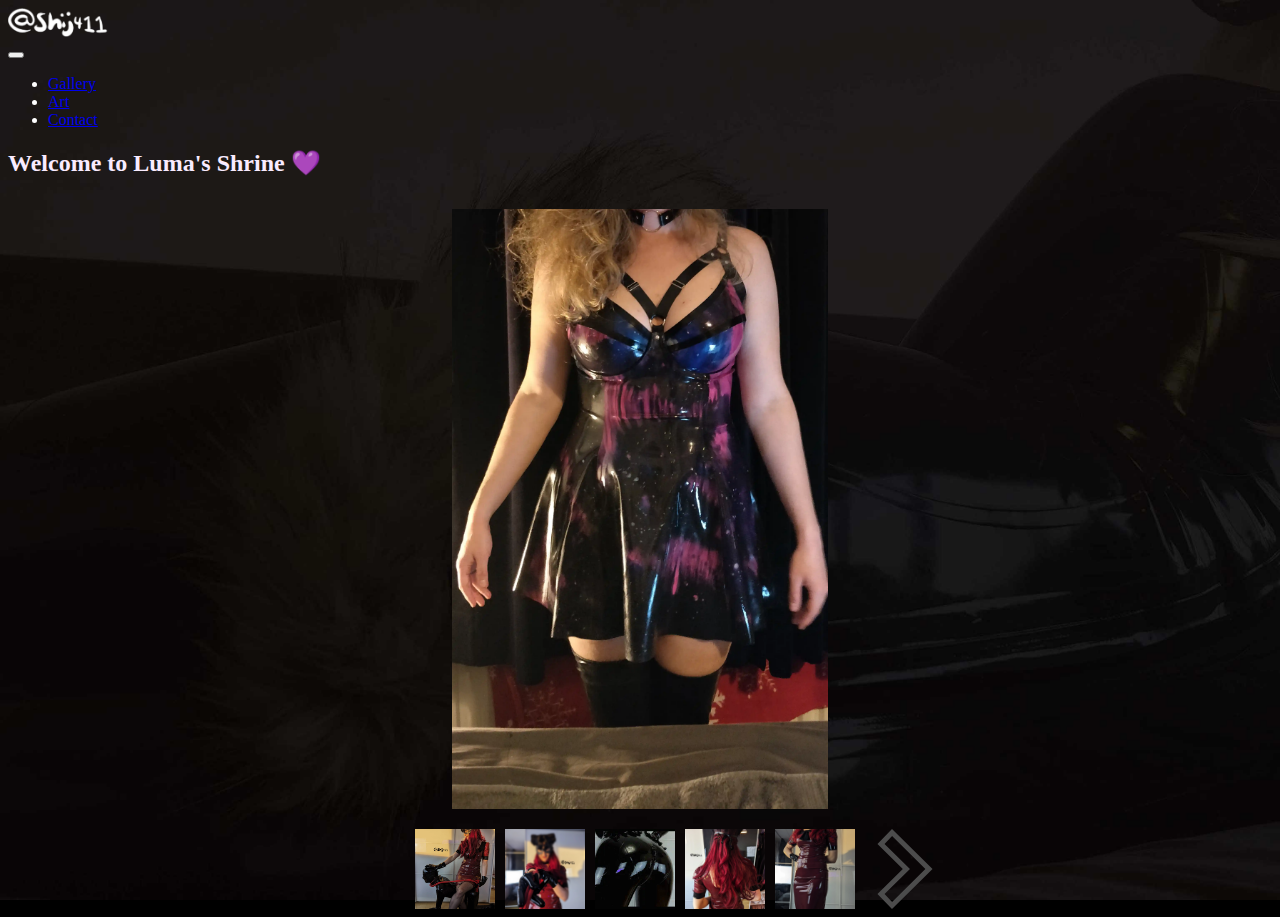
<file: luma.html>
<!DOCTYPE html>
<html lang="en">

<head>
    <link href="https://cdn.jsdelivr.net/npm/bootstrap@5.2.3/dist/css/bootstrap.min.css" rel="stylesheet"
          integrity="sha384-rbsA2VBKQhggwzxH7pPCaAqO46MgnOM80zW1RWuH61DGLwZJEdK2Kadq2F9CUG65" crossorigin="anonymous">

    <link rel="stylesheet" href="Shij.css">

    <meta charset="UTF-8">
    <meta http-equiv="X-UA-Compatible" content="IE=edge">
    <meta name="viewport" content="width=device-width, initial-scale=1.0">

    <title>Shij411</title>
    <link rel="icon" type="image/x-icon" href="/logos/black_heart.ico">

</head>


<body>
<script src="https://cdn.jsdelivr.net/npm/bootstrap@5.2.3/dist/js/bootstrap.bundle.min.js"
        integrity="sha384-kenU1KFdBIe4zVF0s0G1M5b4hcpxyD9F7jL+jjXkk+Q2h455rYXK/7HAuoJl+0I4"
        crossorigin="anonymous"></script>

<nav class="navbar navbar-dark navbar-expand-lg bg-dark ">
    <script src="banner.js"></script>
</nav>

<div class="container my-4 ">


    <div class="row ">
        <div class="col">
            <div class="text-center">
                <h2>Welcome to Luma's Shrine 💜</h2>
            </div>
        </div>
    </div>

    <div id="image-gallery">
        <img id="current-image" src="gallery/Luma/Luma1.webp" alt="Image 1">
    </div>

    <div id="image-thumbs"></div>

    <script src="lumascript.js"></script>
</div>
</file>
<file: Shij.css>
body {
    background-image: url("images/background.jpg");
    background-repeat: no-repeat;
    background-attachment: fixed;
    background-size: cover;
    background-color: black;
    color: white
}

.mb-lg-4{
  display: flex;
}

h1{
    color: #F9EBFF;
}

h2{
    margin-bottom: 2rem;
    color: #F9EBFF;
}


h4{
    margin-bottom: 2rem;
}

.art{
  max-height: 600px;
  max-width: 600px;
  margin: auto;
}

.img300{
    max-width:300px;
    margin-bottom: 4rem;
}

.img200{
    width:200px;
    margin-bottom: 4rem;
    height: 200px;
}

.logo{
    max-width:100px;
}

#image-gallery {
  width: 800px;
  margin: 0 auto;
}

#current-image {
    max-width: 100%;
    max-height: 600px;
    margin-left: auto;
    margin-right: auto;
    display: block;
}

#image-thumbs {
  display: flex;
  justify-content: center;
  margin-top: 20px;
}

.thumb {
  width: 80px;
  height: 80px;
  object-fit: cover;
  margin-right: 10px;
  cursor: pointer;
}

.arrow {
  width: 80px;
  height: 80px;
  object-fit: cover;
  margin-right: 10px;
  cursor: pointer;
  filter: invert(1) brightness(30%);
  color: grey;
}

.rightArrow {
  width: 80px;
  height: 80px;
  object-fit: cover;
  margin-right: 10px;
  cursor: pointer;
  filter: invert(1) brightness(30%);
  transform: rotate(180deg);
}

@media only screen and (max-width: 576px) {
    .img200 {
        width:140px;
        height: 140px;
    }

    #image-gallery{
      width: 90vw;
      margin: 0 auto;
    }

    #current-image{
        max-width: 90vw;
        max-height: 243px;
        margin-left: auto;
        margin-right: auto;
        display: block;
    }

    #image-thumbs{
      display: flex;
      justify-content: center;
      margin-top: 20px;
    }

    .thumb{
      width: 10vw;
      height: 80px;
      object-fit: cover;
      margin-right: 10px;
      cursor: pointer;
    }

    .arrow{
      width: 15vw;
      height: 80px;
      object-fit: cover;
      margin-right: 10px;
      cursor: pointer;
      filter: invert(1) brightness(30%);
      color: grey;
    }

    .rightArrow{
      width: 15vw;
      height: 80px;
      object-fit: cover;
      margin-right: 10px;
      cursor: pointer;
      filter: invert(1) brightness(30%);
      transform: rotate(180deg);
    }

    .art{
      padding-top: 1em;
      max-height: 90vw;
      max-width: 90vw;
      margin: auto;
    }
}
</file>
